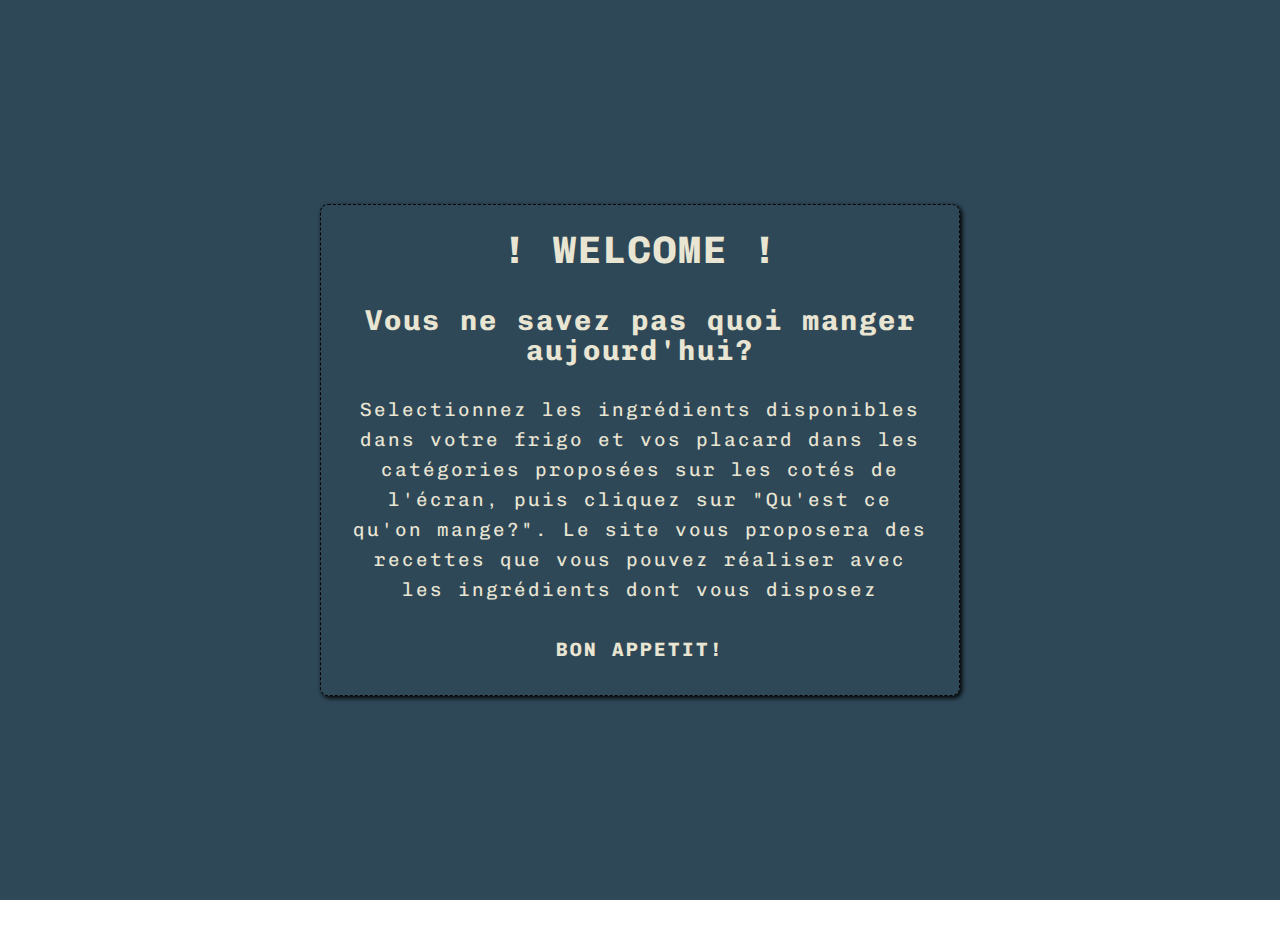
<file: index.html>
<!DOCTYPE html>
<html lang="fr">
  <head>
    <meta charset="UTF-8" />
    <meta http-equiv="X-UA-Compatible" content="IE=edge" />
    <meta name="viewport" content="width=device-width, initial-scale=1.0" />
    <link rel="stylesheet" href="./index.css" />
    <link
      rel="shortcut icon"
      href="./icons8-repas-100.png"
      type="image/x-icon"
    />
    <title>Qu'est ce qu'on mange?</title>
  </head>
  <body>
    <div class="welcome" id="welcome-page">
      <div class="welcome-text">
        <h1>! WELCOME !</h1>
        <h2>Vous ne savez pas quoi manger aujourd'hui?</h2>
        <p>
          Selectionnez les ingrédients disponibles dans votre frigo et vos
          placard dans les catégories proposées sur les cotés de l'écran, puis
          cliquez sur "Qu'est ce qu'on mange?". Le site vous proposera des
          recettes que vous pouvez réaliser avec les ingrédients dont vous
          disposez
        </p>
        <h4>BON APPETIT!</h4>
      </div>
    </div>
    <header>
      <nav>
        <ul>
          <li><a href="./recette.html">Recettes</a></li>
        </ul>
      </nav>
    </header>
    <div class="pres">
      <div class="ingredients-left">
        <div class="feculent ing-container-left">
          <div class="feculent-btn ing-btn-left">Féculent</div>
          <div class="flex-container">
            <label for="pates"
              ><input type="checkbox" id="pates" value="pates" name="foo" />
              Pates</label
            >

            <label for="riz"
              ><input type="checkbox" id="riz" value="riz" name="foo" />
              Riz</label
            >

            <label for="patate"
              ><input type="checkbox" id="patate" value="patate" name="foo" />
              Patates</label
            >

            <label for="semoule"
              ><input type="checkbox" id="semoule" value="semoule" name="foo" />
              Semoule</label
            >
            <label for="all" class="check-all"
              ><input
                type="checkbox"
                id="allFec"
                onClick="toggle('foo','allFec')"
              />
              Tout séléctionner</label
            >
          </div>
        </div>

        <div class="legume ing-container-left">
          <div class="legume-btn ing-btn-left">Légumes</div>
          <div class="flex-container">
            <label for="poireau"
              ><input
                type="checkbox"
                id="poireau"
                value="poireau"
                name="foo1"
              />
              Poireau</label
            >

            <label for="carotte"
              ><input
                type="checkbox"
                id="carotte"
                value="carotte"
                name="foo1"
              />
              Carottes</label
            >

            <label for="poivron"
              ><input
                type="checkbox"
                id="poivron"
                value="poivron"
                name="foo1"
              />
              Poivrons</label
            >
            <label for="tomate"
              ><input type="checkbox" id="tomate" value="tomate" name="foo1" />
              Tomates</label
            >
            <label for="haricotRouge"
              ><input
                type="checkbox"
                id="haricotRouge"
                value="haricotRouge"
                name="foo1"
              />
              Haricots Rouges</label
            >

            <label for="mais"
              ><input type="checkbox" id="mais" value="mais" name="foo1" />
              Maïs</label
            >

            <label for="asperge"
              ><input
                type="checkbox"
                id="asperge"
                value="asperge"
                name="foo1"
              />
              Asperge</label
            >
            <label for="all" class="check-all"
              ><input
                type="checkbox"
                id="allLegume"
                onClick="toggle('foo1','allLegume')"
              />
              Tout séléctionner</label
            >
          </div>
        </div>
        <div class="oignon ing-container-left">
          <div class="oignon-btn ing-btn-left">Condiments</div>
          <div class="flex-container">
            <label for="oignon"
              ><input type="checkbox" id="oignon" value="oignon" name="foo2" />
              Oignons</label
            >

            <label for="ail">
              <input type="checkbox" id="ail" value="ail" name="foo2" />
              Ail</label
            >

            <label for="echalotte"
              ><input
                type="checkbox"
                id="echalotte"
                value="echalotte"
                name="foo2"
              />
              Echalottes</label
            >
            <label for="all" class="check-all"
              ><input
                type="checkbox"
                id="allOnions"
                onClick="toggle('foo2','allOnions')"
              />
              Tout séléctionner</label
            >
          </div>
        </div>
        <div class="aromate ing-container-left">
          <div class="aromate-btn ing-btn-left">Aromates</div>
          <div class="flex-container">
            <label for="persil"
              ><input type="checkbox" id="persil" value="persil" name="foo3" />
              Persil</label
            >

            <label for="coriandre"
              ><input
                type="checkbox"
                id="coriandre"
                value="coriandre"
                name="foo3"
              />
              Coriandre</label
            >

            <label for="basilic"
              ><input
                type="checkbox"
                id="basilic"
                value="basilic"
                name="foo3"
              />
              Basilic</label
            >

            <label for="menthe"
              ><input type="checkbox" id="menthe" value="menthe" name="foo3" />
              Menthe</label
            >
            <label for="all" class="check-all"
              ><input
                type="checkbox"
                id="allAromates"
                onClick="toggle('foo3','allAromates')"
              />
              Tout séléctionner</label
            >
          </div>
        </div>
        <div class="epice ing-container-left">
          <div class="epice-btn ing-btn-left">Epices</div>
          <div class="flex-container">
            <label for="muscade"
              ><input
                type="checkbox"
                id="muscade"
                value="muscade"
                name="foo4"
              />
              Muscade</label
            >

            <label for="cumin"
              ><input type="checkbox" id="cumin" value="cumin" name="foo4" />
              Cumin</label
            >

            <label for="gingembre"
              ><input
                type="checkbox"
                id="gingembre"
                value="gingembre"
                name="foo4"
              />
              Gingembre</label
            >
            <label for="vanille"
              ><input
                type="checkbox"
                id="vanille"
                value="vanille"
                name="foo4"
              />
              Vanille</label
            >
            <label for="all" class="check-all"
              ><input
                type="checkbox"
                id="allSpice"
                onClick="toggle('foo4','allSpice')"
              />
              Tout séléctionner</label
            >
          </div>
        </div>
      </div>
      <div class="receipe-container">
        <button id="receipe">Qu'est ce qu'on mange?</button>
      </div>
      <div class="ingredients-right">
        <div class="liquide ing-container-right">
          <div class="liquide-btn ing-btn-right">Liquide</div>
          <div class="flex-container">
            <label for="fondDeVeau"
              ><input
                type="checkbox"
                id="fondDeVeau"
                value="fondDeVeau"
                name="foo5"
              />
              Fond de veau</label
            >

            <label for="creme"
              ><input type="checkbox" id="creme" value="creme" name="foo5" />
              Crème</label
            >

            <label for="lait"
              ><input type="checkbox" id="lait" valut="lait" name="foo5" />
              Lait</label
            >

            <label for="vinBlanc"
              ><input
                type="checkbox"
                id="vinBlanc"
                value="vinBlanc"
                name="foo5"
              />
              Vin blanc</label
            >

            <label for="vinaigre"
              ><input
                type="checkbox"
                id="vinaigre"
                value="vinaigre"
                name="foo5"
              />
              Vinaigre</label
            >
            <label for="all" class="check-all"
              ><input
                type="checkbox"
                id="allLiquid"
                onClick="toggle('foo5','allLiquid')"
              />
              Tout séléctionner</label
            >
          </div>
        </div>
        <div class="gras ing-container-right">
          <div class="gras-btn ing-btn-right">Gras</div>
          <div class="flex-container">
            <label for="beurre"
              ><input type="checkbox" id="beurre" value="beurre" name="foo6" />
              Beurre</label
            >

            <label for="huileOlive"
              ><input
                type="checkbox"
                id="huileOlive"
                value="huileOlive"
                name="foo6"
              />
              Huile d'Olive</label
            >

            <label for="huileTournesol"
              ><input
                type="checkbox"
                id="huileTournesol"
                value="huileTournesol"
                name="foo6"
              />
              Huile de Tournesol</label
            >

            <label for="huileSesame"
              ><input
                type="checkbox"
                id="huileSesame"
                value="huileSesame"
                name="foo6"
              />
              Huile de Sesame</label
            >
            <label for="all" class="check-all"
              ><input
                type="checkbox"
                id="allOil"
                onClick="toggle('foo6','allOil')"
              />
              Tout séléctionner</label
            >
          </div>
        </div>
        <div class="viande ing-container-right">
          <div class="viande-btn ing-btn-right">Viande</div>
          <div class="flex-container">
            <label for="poulet"
              ><input type="checkbox" id="poulet" value="poulet" name="foo7" />
              Poulet</label
            >

            <label for="boeuf"
              ><input type="checkbox" id="boeuf" value="boeuf" name="foo7" />
              Boeuf</label
            >

            <label for="cochon"
              ><input type="checkbox" id="cochon" value="cochon" name="foo7" />
              Cochon</label
            >

            <label for="thon"
              ><input type="checkbox" id="thon" value="thon" name="foo7" />
              Thon</label
            >

            <label for="oeuf"
              ><input type="checkbox" id="oeuf" value="oeuf" name="foo7" />
              Oeuf</label
            >
            <label for="all" class="check-all"
              ><input
                type="checkbox"
                id="allMeat"
                onClick="toggle('foo7','allMeat')"
              />
              Tout séléctionner</label
            >
          </div>
        </div>
        <div class="fromage ing-container-right">
          <div class="fromage-btn ing-btn-right">Fromage</div>
          <div class="flex-container">
            <label for="parmesan">
              <input
                type="checkbox"
                id="parmesan"
                value="parmesan"
                name="foo8"
              />
              Parmesan</label
            >

            <label for="comté"
              ><input type="checkbox" id="comté" value="comté" name="foo8" />
              Comté
            </label>

            <label for="mozzarella"
              ><input
                type="checkbox"
                id="mozzarella"
                value="mozzarella"
                name="foo8"
              />
              Mozzarella
            </label>
            <label for="all" class="check-all"
              ><input
                type="checkbox"
                id="allCheese"
                onClick="toggle('foo8', 'allCheese')"
              />
              Tout séléctionner</label
            >
          </div>
        </div>
      </div>
    </div>
  </body>
  <script src="./index.js"></script>
</html>
</file>
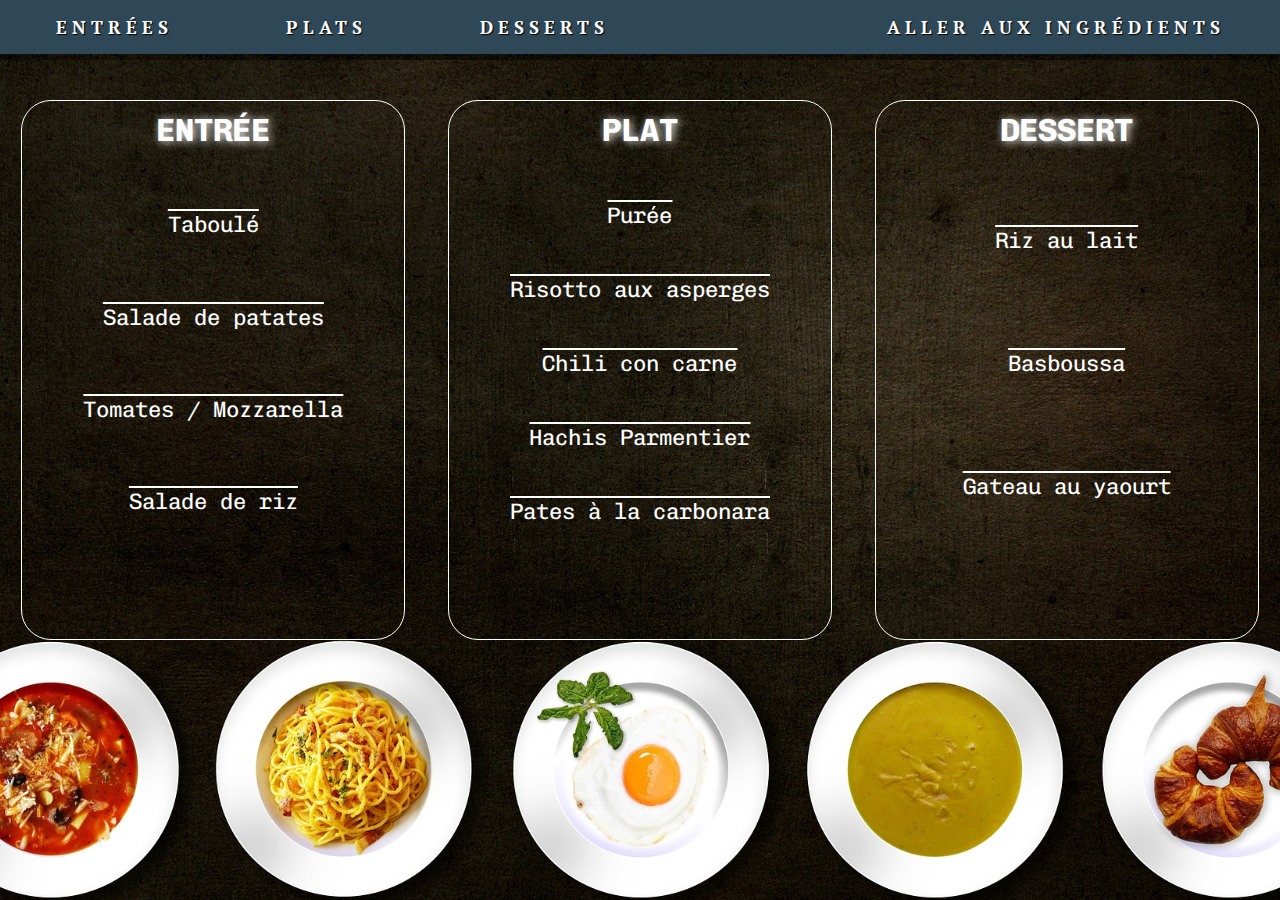
<file: recette.html>
<!DOCTYPE html>
<html lang="fr">
  <head>
    <meta charset="UTF-8" />
    <meta http-equiv="X-UA-Compatible" content="IE=edge" />
    <meta name="viewport" content="width=device-width, initial-scale=1.0" />
    <link rel="stylesheet" href="./styleRecette.css" />
    <title>Recettes</title>
  </head>
  <body>
    <header>
      <nav>
        <div class="recNav">
          <a class="entreeBtn"> Entrées</a>
          <a class="platBtn"> Plats</a>
          <a class="dessertBtn"> Desserts</a>
        </div>
        <div class="indexNav">
          <a href="./index.html" id="go-ing">Aller aux ingrédients</a>
        </div>
      </nav>
    </header>
    <main class="main">
      <div class="entree list menu">
        <h1>Entrée</h1>
        <ul>
          <li class="taboulet">Taboulé</li>
          <li class="saladePatate">Salade de patates</li>
          <li class="tomateMozza">Tomates / Mozzarella</li>
          <li class="saladeRiz">Salade de riz</li>
        </ul>
      </div>
      <div class="plat list menu">
        <h1>Plat</h1>
        <ul>
          <li class="puree">Purée</li>
          <li class="risotto">Risotto aux asperges</li>
          <li class="chili">Chili con carne</li>
          <li class="hachis">Hachis Parmentier</li>
          <li class="tomateFarcie">Pates à la carbonara</li>
        </ul>
      </div>
      <div class="dessert list menu">
        <h1>Dessert</h1>
        <ul>
          <li class="riz">Riz au lait</li>
          <li class="basb">Basboussa</li>
          <li class="gateau">Gateau au yaourt</li>
        </ul>
      </div>
      <div class="tabouletR phase list recette">
        <h1>Taboulé</h1>
        <ul>
          <li>
            Versez de l’eau froide sur la semoule. Laissez gonfler 1h à 1h30.
            Pendant ce temps mettez à tremper les raisins secs dans un bol d’eau
            froide.
          </li>
          <li>
            Pressez les citrons. Ciselez les herbes séparément. Epépinez les
            tomates, puis détaillez-les en petits dés.
          </li>
          <li>
            Ebarbez, pelez et hachez les oignons blancs avec un peu de leur tige
            verte. Taillez le poivron en petits cubes.
          </li>
          <li>
            Egoutez la semoule. Versez-la dans un plat creux et ajoutez le
            persil, la menthe, les tomates, le poivron, les oignons et les
            raisins secs égouttés.
          </li>
          <li>
            Mettez une cuillerée à café de sel dans un bol, ajoutez une bonne
            pincée de poivre, le jus de citron, et l’huile d’olive. Mélangez
            puis versez cette vinaigrette sur la semoule ; mélangez de nouveau
            laisser macérer 2 h au réfrigérateur avant de servir.
          </li>
        </ul>
      </div>
      <div class="sdpR phase list recette">
        <h1>Salade de Patates</h1>
        <ul>
          <li>Faites cuire les pommes de terre pendant environ 40 minutes.</li>
          <li>
            Entretemps, préparez la sauce : coupez l'oignon très fin et
            mélangez-le avec l'huile, le vinaigre et le bouillon chaud (ça sent
            assez fort le vinaigre, mais ce n'est pas grave, ça finira bien!),
            sel, poivre et de la moutarde dans un grand saladier.
          </li>
          <li>
            Epluchez les pommes de terre encore chaudes, coupez-les en rondelles
            et laissez plonger dans la sauce
          </li>
          <li>Laissez au frais 2h, la salade est meilleure froide</li>
        </ul>
      </div>
      <div class="tomMozza phase list recette">
        <h1>Tomates Mozzarella</h1>
        <ul>
          <li>
            Emonder vos tomates (plongez-les 30 secondes dans l'eau bouillante
            et la peau s'en va toute seule). Les couper en quartiers puis
            enlever la pulpe. Mettre de côté.
          </li>
          <li>
            Sur une plaque préalablement huilée de votre four, placer à plat les
            quartiers de chair de tomates puis faire confire 10 à 20 min environ
            avec une petite pincée de sucre et un filet d'huile d'olive
            (thermostat 5-6).
          </li>
          <li>
            Une fois confits, laissez refroidir les quartiers, coupez la
            mozzarella en tranches fines. Huilez les ramequins à l'huile d'olive
            pour un meilleur démoulage et une belle présentation.
          </li>
          <li>
            Mettre une couche de tomates, puis de mozzarella, basilic, sel
            poivre et huile d'olive...et ainsi de suite jusqu'à remplissage du
            ramequin. Bien tasser et mettre au frais.
          </li>
        </ul>
      </div>
      <div class="sdr phase list recette">
        <h1>Salade de Riz</h1>
        <ul>
          <li>Faire cuire le riz une dizaine de minutes.</li>
          <li>
            Pendant ce temps, coupez la betterave et l'avocat en petits morceaux
            et les tomates cerise en deux, émiettez le thon et égouttez le maïs.
          </li>
          <li>
            Dans un saladier, mettre un peu d'huile d'olive au fond puis mettre
            le riz égoutté dedans.
          </li>
          <li>
            Ajoutez le thon, le maïs, les tomates cerises et l'avocat dessus.
          </li>
        </ul>
      </div>
      <div class="pureeR phase list recette">
        <h1>Purée</h1>
        <ul>
          <li>
            Peler vos pommes de terre et rincer les, puis mettez-les dans une
            marmite, ajoutez-leur les gousses d'ail pelées, couvrez-le tout
            d'eau froide et saupoudrez d'une pincée de sel.
          </li>
          <li>
            Couvez, portez à ébullition, puis faites cuire environ 25 min,
            jusqu'à ce que les pommes de terre soient suffisamment molles pour
            pouvoir s'écraser. En fin de cuisson, faites tiédir le lait. Dès
            qu'elles sont cuites, égouttez vos pommes de terre et vos gousses
            d'ail dans une passoire, puis écrasez-les à la fourchette ou au
            presse-purée dans un saladier, en ajoutant progressivement le lait
            tiède et le beurre.
          </li>
          <li>
            Quand la purée a bien tout absorbé, il ne vous reste plus qu'à
            l'assaisonner avec la muscade, du sel et du poivre et à la déguster
            chaude ou tiède, avec de la saucisse ou du jambon blanc.
          </li>
        </ul>
      </div>
      <div class="risottoAs phase list recette">
        <h1>Risotto aux Asperges</h1>
        <ul>
          <li>
            Cassez les bases ligneuses de vos asperges vertes. Pelez-les
            légèrement. Plongez-les dans une casserole remplie d’eau bouillante
            salée et faites-les cuire 5 minutes. Rafraîchissez-les immédiatement
            pour conserver leur vert éclatant. Déposez-les sur du papier
            absorbant puis coupez-les en tronçons.
          </li>
          <li>
            Dans une casserole ou une sauteuse, faites fondre 20 g de beurre sur
            feu moyen/fort. Ajoutez l’oignon et le riz. Enrobez l’ensemble de
            matière grasse et chauffez 2 minutes en remuant constamment. Montez
            le feu, versez le vin blanc et poursuivez la cuisson jusqu’à totale
            évaporation du liquide.
          </li>
          <li>
            Baissez le feu, incorporez le bouillon petit à petit en mélangeant
            constamment.
          </li>
          <li>
            Lorsque votre riz à rissoto est cuit, ajoutez hors du feu 20 g de
            beurre, le parmesan râpé et les tronçons d’asperges. Mélangez,
            couvrez et laissez reposer 5 minutes. Salez et poivre selon votre
            goût.
          </li>
        </ul>
      </div>
      <div class="chiliCC phase list recette">
        <h1>Chili Con Carne</h1>
        <ul>
          <li>
            Faire tremper les haricots pendants 12 heures dans de l'eau froide.
            Mettre les haricots dans une cocotte remplie d'eau froide.Mettre les
            haricots dans une cocotte remplie d'eau froide.
          </li>
          <li>Les cuire 1 heure et demi à petits bouillon puis salez.</li>
          <li>
            Pendant ce temps hacher les oignons et l'ail et faire revenir dans
            une cocotte avec l'huile, jusqu’à qu’ils deviennent translucides.
          </li>
          <li>
            Ajouter la viande hachée, mélanger et remuer sur feu moyen. Ajouter
            les tomates mondées, épépinées et coupées en dés, le piment,
            l’origan, et le cumin. Ajouter le jus de tomates et laisser mijoter
            5 minutes.
          </li>
          <li>
            Égoutter les haricots et les ajouter au mélange. Mélanger et laisser
            cuire 20 min à feu doux.
          </li>
          <li>Ajouter le maïs au service.</li>
        </ul>
      </div>
      <div class="hachisP phase list recette">
        <h1>Hachis Parmentier</h1>
        <ul>
          <li>
            Hacher l'oignon, l'ail et l’échalote. éplucher et couper la carotte
            en brunoise très fine. Éplucher les pommes de terre et les couper en
            petits morceaux.
          </li>
          <li>
            Faire cuire les pommes de terre à l'eau salée ou du lait (attention
            à surveiller car le lait risque de déborder quand il bout) environ
            30 minutes.
          </li>
          <li>
            Faire revenir 1 minute les carottes dans le beurre puis ajouter
            l'oignon, l'ail et l’échalote. Laisser encore 1 minute.
          </li>
          <li>
            Rajouter la viande. Saler poivrer et laisser cuire 10 minutes en
            remuant.
          </li>
          <li>
            Passer les pommes de terre au moulin à légumes ou au presse purée et
            y ajouter le beurre, le lait, la crème et bien saler. Mélanger
            rapidement.
          </li>
          <li>
            Disposer la viande dans un plat à gratin et recouvrir de purée.
            Terminer avec le fromage. Passer au four très chaud 10 minutes et 2
            minutes sous le gril.
          </li>
        </ul>
      </div>
      <div class="tomateF phase list recette">
        <h1>Pates à la carbonara</h1>
        <ul>
          <li>
            Faites rissoler la pancetta à sec, à feu vif, jusqu'à ce qu'elle
            dore. Réserver au chaud sans jeter la graisse.
          </li>
          <li>
            Faites cuire les pâtes al dente dans un grand volume d'eau
            bouillante salée. Pendant ce temps, battez les oeufs entiers et les
            jaunes avec la moitié du mélange pecorino-parmesan. Poivrez
            généreusement.
          </li>
          <li>
            Egouttez les pâtes en prenant soin de garder 1 dl environ d'eau de
            cuisson au fond de la marmite. Reversez les pâtes dans la marmite
            chaude, ajoutez la pancetta et sa graisse, puis le mélange
            oeuf-fromage et remuez vivement (hors du feu) : avec la chaleur, les
            oeufs et l'eau de cuisson vont former une sauce onctueuse.
          </li>
          <li>
            Ajoutez alors le reste de fromage râpé, mélangez une dernière fois
            et servez immédiatement.
          </li>
        </ul>
      </div>
      <div class="rizAL phase list recette">
        <h1>Riz au Lait</h1>
        <ul>
          <li>
            Faire bouillir le lait avec le sucre, le sucre vanillé et le zeste
            de votre choix (attention faire un ruban assez long pour le retirer
            facilement en fin de cuisson).
          </li>
          <li>
            Lorsque le lait bout, jeter le riz en pluie et baisser le feu pour
            que l'ébullition soit très lente, le riz doit cuire très lentement.
          </li>
          <li>
            Lorque le riz affleure le lait, couper le feu et laisser refroidir ;
            le riz va finir de s'imbiber de lait en refroidissant.
          </li>
          <li>
            On peut servir ce dessert tiède ou froid dans des ramequins avec un
            zeste de citron vert pour décorer le dessus.
          </li>
        </ul>
      </div>
      <div class="basboussa phase list recette">
        <h1>Basboussa</h1>
        <ul>
          <li>
            Préparer le sirop: Dans un poêlon, mélanger l'eau, le sucre et le
            jus de citron et porter à ébullition. Laisser bouillir à petit feu
            pendant 15min. Hors du feu, ajouter l'eau de fleur d'oranger et le
            beurre et laisser refroidir. La basboussa: Dans un saladier,
            mélanger la semoule, le sucre et la poudre d'amande. Ajouter le
            beurre fondu et mélanger. Ajouter le yaourt et le lait et mélanger.
            Ajouter l'oeuf entier et mélanger.
          </li>
          <li>
            Verser la préparation dans un moule rectangulaire (25cmx21cm) garni
            d'un papier sulfurisé. Lisser la surface et tapoter le moule afin de
            chasser les bulles d'air. Placer au frigo pendant 1
          </li>
          <li>
            Ensuite, tracer des traits pour former des carrés. Sur chaque carré,
            placer une amande émondée.
          </li>
          <li>
            Enfourner dans un four préchauffé à 180° pendant 40min. Dès la
            sortie du four, arroser la basboussa de sirop froid et laisser
            absorber. Laisser refroidir et découper la basboussa.
          </li>
        </ul>
      </div>
      <div class="gateauY phase list recette">
        <h1>Gateau au Yaourt</h1>
        <ul>
          <li>
            Mettre dans cet ordre un pot de yaourt nature, la farine, le sucre,
            le sucre vanillé et mélanger.
          </li>
          <li>Rajouter les 3 oeufs, mélanger.</li>
          <li>
            Mettre l'huile, mélanger et ajouter le sachet de levure. Puis
            mélanger jusqu'à ce que la pâte soit lisse.
          </li>
          <li>Beurrer un moule à manqué et y verser la pâte.</li>
          <li>
            Mettre au four 30 min à 180°C (thermostat 6), en surveillant
            régulièrement.
          </li>
        </ul>
      </div>
    </main>
    <script src="./recettes.js"></script>
  </body>
</html>
</file>
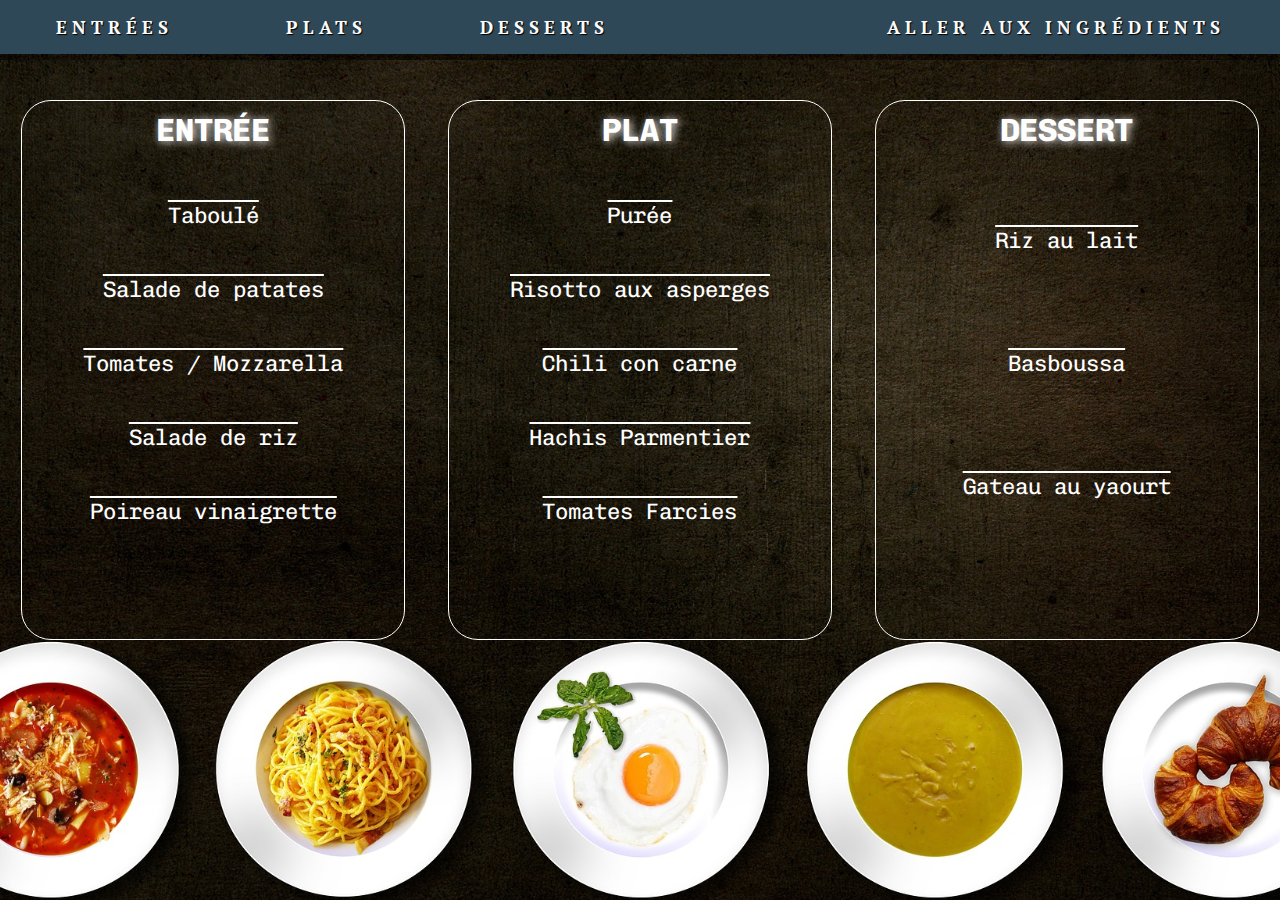
<file: recettes.html>
<!DOCTYPE html>
<html lang="fr">
  <head>
    <meta charset="UTF-8" />
    <meta http-equiv="X-UA-Compatible" content="IE=edge" />
    <meta name="viewport" content="width=device-width, initial-scale=1.0" />
    <link rel="stylesheet" href="./styleRecette.css" />
    <title>Recettes</title>
  </head>
  <body>
    <header>
      <nav>
        <div class="recNav">
          <a class="entreeBtn"> Entrées</a>
          <a class="platBtn"> Plats</a>
          <a class="dessertBtn"> Desserts</a>
        </div>
        <div class="indexNav">
          <a href="./index.html">Aller aux ingrédients</a>
        </div>
      </nav>
    </header>
    <main>
      <div class="entree list">
        <h1>Entrée</h1>
        <ul>
          <li class="taboulet">Taboulé</li>
          <li class="saladePatate">Salade de patates</li>
          <li class="tomateMozza">Tomates / Mozzarella</li>
          <li class="saladeRiz">Salade de riz</li>
          <li class="poireauVinaigrette">Poireau vinaigrette</li>
        </ul>
      </div>
      <div class="plat list">
        <h1>Plat</h1>
        <ul>
          <li class="puree">Purée</li>
          <li class="risotto">Risotto aux asperges</li>
          <li class="chili">Chili con carne</li>
          <li class="hachis">Hachis Parmentier</li>
          <li class="tomateFarcie">Tomates Farcies</li>
        </ul>
      </div>
      <div class="dessert list">
        <h1>Dessert</h1>
        <ul>
          <li class="riz">Riz au lait</li>
          <li class="basb">Basboussa</li>
          <li class="gateau">Gateau au yaourt</li>
        </ul>
      </div>
      <div class="tabouletR phase list">
        <h1>Taboulé</h1>
        <ul>
          <li>
            Versez de l’eau froide à hauteur (15 cl environ). Laissez gonfler 1h
            à 1h30. Les grains restent un peu fermes. Pendant ce temps mettez à
            tremper les raisins secs dans un bol d’eau froide.
          </li>
          <li>
            Pressez les citrons, équeutez le persil et la menthe. Ciselez ces
            herbes séparément afin d’obtenir un bol rempli de persil et un
            demi-bol de menthe. Partagez les tomates en deux, épépinez-les, puis
            détaillez-les en petits dés.
          </li>
          <li>
            Ebarbez, pelez et hachez les oignons blancs avec un peu de leur tige
            verte. Taillez le poivron (facultatif) en petits cubes.
          </li>
          <li>
            Versez le boulghour dans une passoire, laissez-le égoutter puis
            essorez-le avec les doigts pour enlever l’excédent d’eau. Versez-le
            dans un plat creux et ajoutez le persil, la menthe, les tomates, le
            poivron, les oignons et les raisins secs égouttés.
          </li>
          <li>
            Mettez une cuillerée à café de sel dans un bol, ajoutez une bonne
            pincée de poivre, le jus de citron, et l’huile d’olive. Mélangez
            puis versez cette vinaigrette sur le boulghour ; mélangez de nouveau
            laisser macérer 2 h au réfrigérateur avant de servir.
          </li>
        </ul>
      </div>
      <div class="sdpR phase list">
        <h1>Salade de Patates</h1>
        <ul>
          <li>Faites cuire les pommes de terre pendant environ 40 minutes.</li>
          <li>
            Entretemps, préparez la sauce : coupez l'oignon très fin et
            mélangez-le avec l'huile, le vinaigre et le bouillon chaud (ça sent
            assez fort le vinaigre, mais ce n'est pas grave, ça finira bien!),
            sel, poivre et de la moutarde dans un grand saladier.
          </li>
          <li>
            Epluchez les pommes de terre encore chaudes, coupez-les en rondelles
            et laissez plonger dans la sauce
          </li>
          <li>Laissez au frais 2h, la salade est meilleure froide</li>
        </ul>
      </div>
      <div class="tomMozza phase list">
        <h1>Tomates Mozzarella</h1>
        <ul>
          <li>
            Emonder vos tomates (plongez-les 30 secondes dans l'eau bouillante
            et la peau s'en va toute seule). Les couper en quartiers puis
            enlever la pulpe. Mettre de côté.
          </li>
          <li>
            Sur une plaque préalablement huilée de votre four, placer à plat les
            quartiers de chair de tomates puis faire confire 10 à 20 min environ
            avec une petite pincée de sucre et un filet d'huile d'olive
            (thermostat 5-6).
          </li>
          <li>
            Une fois confits, laissez refroidir les quartiers, coupez la
            mozzarella en tranches fines. Huilez les ramequins à l'huile d'olive
            pour un meilleur démoulage et une belle présentation.
          </li>
          <li>
            Mettre une couche de tomates, puis de mozzarella, basilic, sel
            poivre et huile d'olive...et ainsi de suite jusqu'à remplissage du
            ramequin. Bien tasser et mettre au frais.
          </li>
        </ul>
      </div>
      <div class="sdr phase list">
        <h1>Salade de Riz</h1>
        <ul>
          <li>Faire cuire le riz une dizaine de minutes.</li>
          <li>
            Pendant ce temps, coupez la betterave et l'avocat en petits morceaux
            et les tomates cerise en deux, émiettez le thon et égouttez le maïs.
          </li>
          <li>
            Dans un saladier, mettre un peu d'huile d'olive au fond puis mettre
            le riz égoutté dedans.
          </li>
          <li>
            Ajoutez le thon, le maïs, les tomates cerises et l'avocat dessus.
          </li>
        </ul>
      </div>
      <div class="poireauVi phase list">
        <h1>Poireau Vinaigrette</h1>
        <ul>
          <li>Faire cuire le riz une dizaine de minutes.</li>
          <li>
            Pendant ce temps, coupez la betterave et l'avocat en petits morceaux
            et les tomates cerise en deux, émiettez le thon et égouttez le maïs.
          </li>
          <li>
            Dans un saladier, mettre un peu d'huile d'olive au fond puis mettre
            le riz égoutté dedans.
          </li>
          <li>
            Ajoutez le thon, le maïs, les tomates cerises et l'avocat dessus.
          </li>
        </ul>
      </div>
      <div class="pureeR phase list">
        <h1>Purée</h1>
        <ul>
          <li>Faire cuire le riz une dizaine de minutes.</li>
          <li>
            Pendant ce temps, coupez la betterave et l'avocat en petits morceaux
            et les tomates cerise en deux, émiettez le thon et égouttez le maïs.
          </li>
          <li>
            Dans un saladier, mettre un peu d'huile d'olive au fond puis mettre
            le riz égoutté dedans.
          </li>
          <li>
            Ajoutez le thon, le maïs, les tomates cerises et l'avocat dessus.
          </li>
        </ul>
      </div>
      <div class="risottoAs phase list">
        <h1>Risotto aux Asperges</h1>
        <ul>
          <li>Faire cuire le riz une dizaine de minutes.</li>
          <li>
            Pendant ce temps, coupez la betterave et l'avocat en petits morceaux
            et les tomates cerise en deux, émiettez le thon et égouttez le maïs.
          </li>
          <li>
            Dans un saladier, mettre un peu d'huile d'olive au fond puis mettre
            le riz égoutté dedans.
          </li>
          <li>
            Ajoutez le thon, le maïs, les tomates cerises et l'avocat dessus.
          </li>
        </ul>
      </div>
      <div class="chiliCC phase list">
        <h1>Chili Con Carne</h1>
        <ul>
          <li>Faire cuire le riz une dizaine de minutes.</li>
          <li>
            Pendant ce temps, coupez la betterave et l'avocat en petits morceaux
            et les tomates cerise en deux, émiettez le thon et égouttez le maïs.
          </li>
          <li>
            Dans un saladier, mettre un peu d'huile d'olive au fond puis mettre
            le riz égoutté dedans.
          </li>
          <li>
            Ajoutez le thon, le maïs, les tomates cerises et l'avocat dessus.
          </li>
        </ul>
      </div>
      <div class="hachisP phase list">
        <h1>Hachis Parmentier</h1>
        <ul>
          <li>Faire cuire le riz une dizaine de minutes.</li>
          <li>
            Pendant ce temps, coupez la betterave et l'avocat en petits morceaux
            et les tomates cerise en deux, émiettez le thon et égouttez le maïs.
          </li>
          <li>
            Dans un saladier, mettre un peu d'huile d'olive au fond puis mettre
            le riz égoutté dedans.
          </li>
          <li>
            Ajoutez le thon, le maïs, les tomates cerises et l'avocat dessus.
          </li>
        </ul>
      </div>
      <div class="tomateF phase list">
        <h1>Tomates Farcies</h1>
        <ul>
          <li>Faire cuire le riz une dizaine de minutes.</li>
          <li>
            Pendant ce temps, coupez la betterave et l'avocat en petits morceaux
            et les tomates cerise en deux, émiettez le thon et égouttez le maïs.
          </li>
          <li>
            Dans un saladier, mettre un peu d'huile d'olive au fond puis mettre
            le riz égoutté dedans.
          </li>
          <li>
            Ajoutez le thon, le maïs, les tomates cerises et l'avocat dessus.
          </li>
        </ul>
      </div>
      <div class="rizAL phase list">
        <h1>Riz au Lait</h1>
        <ul>
          <li>Faire cuire le riz une dizaine de minutes.</li>
          <li>
            Pendant ce temps, coupez la betterave et l'avocat en petits morceaux
            et les tomates cerise en deux, émiettez le thon et égouttez le maïs.
          </li>
          <li>
            Dans un saladier, mettre un peu d'huile d'olive au fond puis mettre
            le riz égoutté dedans.
          </li>
          <li>
            Ajoutez le thon, le maïs, les tomates cerises et l'avocat dessus.
          </li>
        </ul>
      </div>
      <div class="basboussa phase list">
        <h1>Basboussa</h1>
        <ul>
          <li>Faire cuire le riz une dizaine de minutes.</li>
          <li>
            Pendant ce temps, coupez la betterave et l'avocat en petits morceaux
            et les tomates cerise en deux, émiettez le thon et égouttez le maïs.
          </li>
          <li>
            Dans un saladier, mettre un peu d'huile d'olive au fond puis mettre
            le riz égoutté dedans.
          </li>
          <li>
            Ajoutez le thon, le maïs, les tomates cerises et l'avocat dessus.
          </li>
        </ul>
      </div>
      <div class="gateauY phase list">
        <h1>Gateau au Yaourt</h1>
        <ul>
          <li>Faire cuire le riz une dizaine de minutes.</li>
          <li>
            Pendant ce temps, coupez la betterave et l'avocat en petits morceaux
            et les tomates cerise en deux, émiettez le thon et égouttez le maïs.
          </li>
          <li>
            Dans un saladier, mettre un peu d'huile d'olive au fond puis mettre
            le riz égoutté dedans.
          </li>
          <li>
            Ajoutez le thon, le maïs, les tomates cerises et l'avocat dessus.
          </li>
        </ul>
      </div>
    </main>
    <footer></footer>
    <script src="./recettes.js"></script>
  </body>
</html>
</file>
<file: index.css>
@import url('https://fonts.googleapis.com/css2?family=PT+Serif:wght@400;700&display=swap');
@import url('https://fonts.googleapis.com/css2?family=Chivo+Mono:ital,wght@1,300&display=swap');
@import url('https://fonts.googleapis.com/css2?family=Montserrat+Subrayada&display=swap');
@import url('https://fonts.googleapis.com/css2?family=Montserrat+Alternates:ital,wght@1,300&family=Montserrat+Subrayada&display=swap');

* {
    margin: 0;
    padding: 0;
    box-sizing: border-box;
    
}

:root {
    --main-color : #F8F8F9;
    --brighter :  #30698d;
    --background1 : #2F4858;
    --background2 : #FEFEFF;

}

.welcome {
    width: 100vw;
    height: 100vh;
    position: absolute;
    top: 0;
    z-index: 22;
    background: var(--background1);
    display: flex;
    flex-direction: column;
    align-items: center;
    justify-content: center;
    transition: 1s;
}

.welcome-text {
    display: flex;
    flex-direction: column;
    justify-content: space-evenly;
    text-align: center;
    width: 50%;
    border: 1px dashed black;
    font-family: "Chivo mono";
    padding: 30px;
    border-radius: 8px;
    font-size: 1.2rem;
    box-shadow: 2px 2px 5px black;
    color: #e9e5d3;
    transition: 0.6s;
    line-height: 30px;
    letter-spacing: 2px;
}

.welcome-text:hover {
    cursor: pointer;
    box-shadow: 6px 6px 10px black;

}

.welcome-text h1{
    padding-bottom: 40px;
}

.welcome-text h2{
    padding-bottom: 30px;
}

.welcome-text p {
    padding-bottom: 30px;
}

body {
    height: 100vh;
    overflow: hidden;
}


header{
    height: 40px;
    display: flex;
    justify-content: space-around;
    align-items: center;
    width: 100%;
    /* position: fixed; */
    top: 0;
    transition: 0.6s;
    background: var(--background1)
    
}

nav{
    width: 100%;
}

nav ul {
    list-style: none;
    display: flex;
    justify-content: space-around;
    text-align: center;
    width: 100%;
    font-family: "PT Serif";
    text-transform: uppercase;
    letter-spacing: 5px;
    font-size: 1.1rem;
    font-weight: 600;
    text-shadow: 1px 1px 1px rgb(0, 0, 0);
    transition: transform 0.5s;
}

li a {
    color: rgb(252, 251, 251);
    text-decoration: none;
    transition: 0.5s;
}

li {
    transition: 0.6s;
}

li:hover {
    transform: scale(1.1);
}

a:visited{
  color: rgb(250, 250, 250);
}



.pres {
    width: 100%;
    height: 93.5%;
    display: grid;
    grid-template-columns: 30% 40% 30%;
    position: relative;
}

.pres:before {
    content: ' ';
  display: block;
  position: absolute;
  left: 0;
  top: 0;
  width: 100%;
  height: 100vh;
  opacity: 0.8;
  background: url(./background.jpg) center fixed;
  background-repeat: no-repeat;
  background-size: cover;
}

#receipe{
    position: absolute;
    top: 50%;
    left: 50%;
    transform: translateX(-50%);
    width: 150px;
    height: 150px;
    border-radius: 100%;
    font-family: "PT serif";
    letter-spacing: 1px;
    box-shadow: 2px 2px 3px var(--brighter);
    border: 1px solid var(--main-color);
    transition: 0.5s;
    z-index: 1;
    text-transform: uppercase;
}

#receipe:hover {
    cursor: pointer;
    box-shadow: 5px 5px 4px var(--brighter);
}


.ing-container-left {
    height: 80%;
    width: 20%;
    left: -20%;
    background: #e3dab2;
    border-radius: 20px;
    opacity: 0.9;
    transition: 0.6s;
    top: 10%;
    display: flex;
    position: absolute;
}

.ing-container-left-open {
    height: 80%;
    width: 20%;
    left: 7%;
    background: #e3dab2;
    border-radius: 20px;
    opacity: 0.9;
    transition: 0.6s;
    top: 10%;
    display: flex;
    position: absolute;
}

.ing-btn-left{
    position: absolute;
    width: 60px;
    height: 20%;
    border-radius: 17px;
    background:#e3dab2;
    right: -30px;
    writing-mode: vertical-lr;
    text-align: center;
    padding-left: 33px;
    font-weight: 900;
    font-size: 120%;
    transition: .5s;
}

.ing-btn-left:hover {
    cursor: pointer;
    transform: scale(1.1);
}


.ing-container-right {
    height: 80%;
    width: 20%;
    right: -20%;
    background: #e3dab2;
    border-radius: 20px;
    opacity: 0.9;
    transition: 0.6s;
    top: 10%;
    display: flex;
    position: absolute;
}

.ing-container-right-open {
    height: 80%;
    width: 20%;
    right: 8%;
    background: #e3dab2;
    position: absolute;
    border-radius: 20px;
    opacity: 0.9;
    transition: 0.6s;
    top: 10%;
    display: flex;
    
}

.ing-btn-right{
    position: absolute;
    width: 60px;
    height: 20%;
    border-radius: 17px;
    background:#e3dab2;
    left: -30px;
    writing-mode: vertical-lr;
    text-align: center;
    padding-left: 7px;
    font-weight: 900;
    font-size: 120%;
    transition: .5s;
}


.ing-btn-right:hover {
    cursor: pointer;
    transform: scale(1.1);
}


.legume-btn {
    top: 20%;
}

.oignon-btn {
    top: 40%;
}

.aromate-btn {
    top: 60%;
}

.epice-btn {
    top: 80%;
}

.liquide-btn{
    top: 20%;
}

.gras-btn{
    top: 60%
}

.fromage-btn{
    top: 80%;
}
.flex-container {
    display: flex;
    flex-direction: column;
    justify-content: space-evenly;
    padding-left: 30%;
}

.check-all{
    text-decoration: underline;
    text-transform:uppercase;
}

input:hover {
    cursor: pointer;
}

input[type=checkbox] {
    transform: scale(1.4);
}


label{
    font-family: 'Chivo Mono', monospace;
    font-style: italic;
    font-size: 1.3rem;
}

.receipe-container{
    z-index: 1;
    display: flex;
    align-items: center;
    flex-wrap: wrap;
    justify-content: space-between;
    align-self: center;
    gap: 10px;
}
.receipe-suggestion {
    z-index: 1;
    width: 100px;
    height: 100px;
    border-radius: 130px;
    border: 1px solid black;
    display: flex;
    justify-content: space-around;
    align-items: center;
    flex-wrap: nowrap;
    font-size: 0.4rem;
    transition: 0.5s;
    box-shadow: 1px 1px 1px black;
    margin-left: 25px;
}

.receipe-suggestion:hover {
    cursor: pointer;
    box-shadow: 3px 3px 3px black;
}

.receipe-suggestion-title{
    font-family: "PT Serif";
    color: whitesmoke;
    text-shadow: 1px 1px 1px rgb(0, 0, 0);
text-transform: uppercase;
letter-spacing: 3px;
text-align: center;
font-size: 0.6rem;
    
}

@media screen and (max-width: 800px) {


    .welcome {
        height: 100%;
    }

    .welcome-text{
        height: 60%;
    }

    .welcome-text h1 {
        font-size: 1.1rem;
    }

    .welcome-text h2 {
        font-size: 1rem;
    }

    .welcome-text p {
        display: none;
    }

    .welcome-text h4 {
        display:none;
    }

    body {
        width: 100%;
        height: 100%;
        overflow: visible;
    }

    nav {
        width: 100%;
        display: flex;
        justify-content: space-evenly;
        display: block;
    }

    nav ul {
        list-style: none;
        display: flex;
        text-align: center;
        font-family: "PT Serif";
        text-transform: uppercase;
        letter-spacing: 5px;
        font-size: 0.6rem;
        font-weight: 600;
        text-shadow: 1px 1px 1px rgb(0, 0, 0);
        transition: transform 0.5s;
    }

    .pres {
        display: grid;
        grid-template-rows: 1fr 0.2fr 1fr;
        grid-template-columns: 1fr;
        background: url("./background.jpg") center/cover fixed;
        height: 100%;
        padding-bottom: 100px;
    }

    .ingredients-left {
        display: flex;
        flex-direction: column;
        /* align-items: center; */
        justify-content: space-around;
        width: 80%;
        height: 100%

    }

    .ing-container-left {
        position: static;
        width: 100%;
        margin-top: 10%;
        gap: 10%;
        align-self: center;
        display: flex;
        flex-direction: row;
        height: 100%;
        margin-left: 25%;
    }

    .flex-container{
        display: flex;
        flex-direction: row;
        flex-wrap: wrap;
        justify-content: space-around;
        height: 100%;
        padding: 10px;
        line-height: 30px;
    }

    .ing-btn-left {
        display: none;
    }

    label {
        font-size: 0.8rem;
        padding-right: 5px;
    }
    
    .pres:before {
        display: none;
    }

    .ingredients-right {
        display: flex;
        flex-direction: column;
        align-self: center;
        justify-content: space-between;
        width: 80%;
        height: 100%

    }

    .ing-container-right {
        position: static;
        width: 100%;
        margin-top: 10%;
        gap: 10%;
        align-self: center;
        display: flex;
        flex-direction: row;
        height: 100%;
        margin-left: 25%;
    }

    .ing-btn-right {
        display: none;
    }

    .receipe-container {
        margin-top: 10%;
        display: flex;
        justify-content: space-around;
        align-items: center;
    }

    .receipe-suggestion{
        margin: 0;
    }

    #receipe{
        position: static;
        align-self: center;
        transform: translateX(0)
    }


}
</file>
<file: styleRecette.css>
@import url('https://fonts.googleapis.com/css2?family=PT+Serif:wght@400;700&display=swap');
@import url('https://fonts.googleapis.com/css2?family=Chivo+Mono:ital,wght@1,300&display=swap');


* {
    margin: 0;
    padding: 0 auto;
    box-sizing: border-box;
    list-style: none;
}

body {
    height: 100vh;
    width: 100vw;
}



:root {
    --main-color : #F8F8F9;
    --brighter :  #30698d;
    --background1 : #2F4858;
    --background2 : #FEFEFF;

}

a:visited{
    color: rgb(252, 251, 251)
  }
  


header{
    height: 6%;
    display: flex;
    justify-content: space-around;
    align-items: center;
    width: 100%;
    position: fixed;
    top: 0;
    transition: 0.6s;
    background: var(--background1);

    
}

nav{
    display: grid;
    grid-template-columns: 65% 35%;
    width: 100%;
    text-align: center;
}

nav a {
    color: rgb(252, 251, 251);
    text-decoration: none;
    font-family: "PT Serif";
    text-transform: uppercase;
    letter-spacing: 5px;
    font-size: 1.1rem;
    font-weight: 600;
    text-shadow: 1px 1px 1px rgb(0, 0, 0);
    transition: 0.5s;
}
a:hover {
    transform: scale(1.1);
    cursor: pointer;
    color: rgb(252, 251, 251)
}

.recNav {
    display: flex;
    justify-content: space-around;
    width: 80%;
}

main{
    background: url(./backgroundRecette.jpg) center/cover fixed;
    background-position-x: 50%;
    background-position-y: 60px;
    height: 100vh;
    width: 100vw;
    display: flex;
    justify-content: space-around;

}

.list {
    margin-top: 100px;
    height: 400px;
    width: 30%;
    border-radius: 30px;
    border: 1px solid white;
    text-align: center;
    font-family: 'Chivo mono', serif;
    padding-top: 10px;
    color:#FEFEFF;
    transition: 0.6s;
}

ul{
    padding: 0;
    margin-top: 30px;
    display: flex;
    flex-direction: column;
    justify-content: space-around;
    height: 70%;
}

li {
    font-size: 1.4rem;
    line-height: 60px;
    text-decoration:overline;
    align-self: center;
    transition: 0.5s;
}

li:hover {
    cursor: pointer;
    transform: scale(1.1);
}



h1 {
    font-size: 2rem;
    text-transform: uppercase;
    text-shadow:2px 1px 8px #F8F8F9;
}

.phase {
    display: none;
    width: 60%;
    height: 60%;
}

.phase li {
    text-decoration: none;
    font-size: 1.3rem;
    line-height: 20px;
    list-style:disc;
    width: 90%;
    transform: scale(1);
    cursor: auto;
    padding-top: 10px;
}

.list {
    height: 60%;
}


.receipeList {
    margin-top: 100px;
    height: 60%;
    width: 30%;
    border-radius: 30px;
    border: 1px solid white;
    text-align: center;
    font-family: 'Chivo mono', serif;
    padding-top: 20px;
    color:#FEFEFF;
    transition: 0.6s;
    display: grid;
    grid-template-columns: 1fr 1fr 1fr;
    grid-template-rows: 20% 80%;
}


.receipeListTitle {
    text-transform: uppercase;
    text-shadow:2px 1px 8px #F8F8F9;
}

button{
    position: absolute;
    top: 50%;
    left: 50%;
    transform: translateX(-50%);
    width: 130px;
    height: 130px;
    border-radius: 70px;
    font-family: "PT serif";
    letter-spacing: 1px;
    box-shadow: 2px 2px 3px var(--brighter);
    border: 1px solid var(--main-color);
    transition: 0.5s;
}

button:hover {
    cursor: pointer;
    box-shadow: 5px 5px 4px var(--brighter);
}

.recette ul {
    justify-content: space-around;
}

@media screen and  (max-width: 800px) {

    .main {
        background: url(./backgroundRecette.jpg);
        flex-direction: column;
        align-items: center;
        justify-content: start;
        height: 100vh;
        padding-bottom: 200px;
        padding-top: 50px;
        background-position-y: 60px;
        object-fit: cover;
        
    }

    header {
        z-index: 10;
    }

    .recNav{
        width: 100%;
        align-items: center;
    } 

    nav a {
        letter-spacing: 5px;
        font-size: 0.6rem;
        font-weight: 600;
        text-shadow: 1px 1px 1px rgb(0, 0, 0);
    }


    li {
        z-index: 0;
        font-size: 1rem;
        line-height: 30px;
        text-decoration:overline;
        align-self: center;
        transition: 0.5s;
    }

    .menu{
        margin-top: 5%;
        max-height:200px;
        min-height: 200px;
    }

    .menu h1 {
        padding-bottom: 0;
        padding-top: 5px;
    }

    .menu ul {
        margin-top: 5px;
        padding-left: 0;
        padding-bottom: 20px;
    }

    .list{
        width: 80%;
        height: 100%;
        margin-top: 50px;
    }


   .list h1 {
        font-size: 1rem;
        padding-bottom: 20px;
    }

    .recette {
        min-height: 450px;
        overflow-y: scroll;
        display: flex;
        flex-direction: column;
        display: none
    }

    .recette ul {
        justify-content: start;
    }
}
</file>
